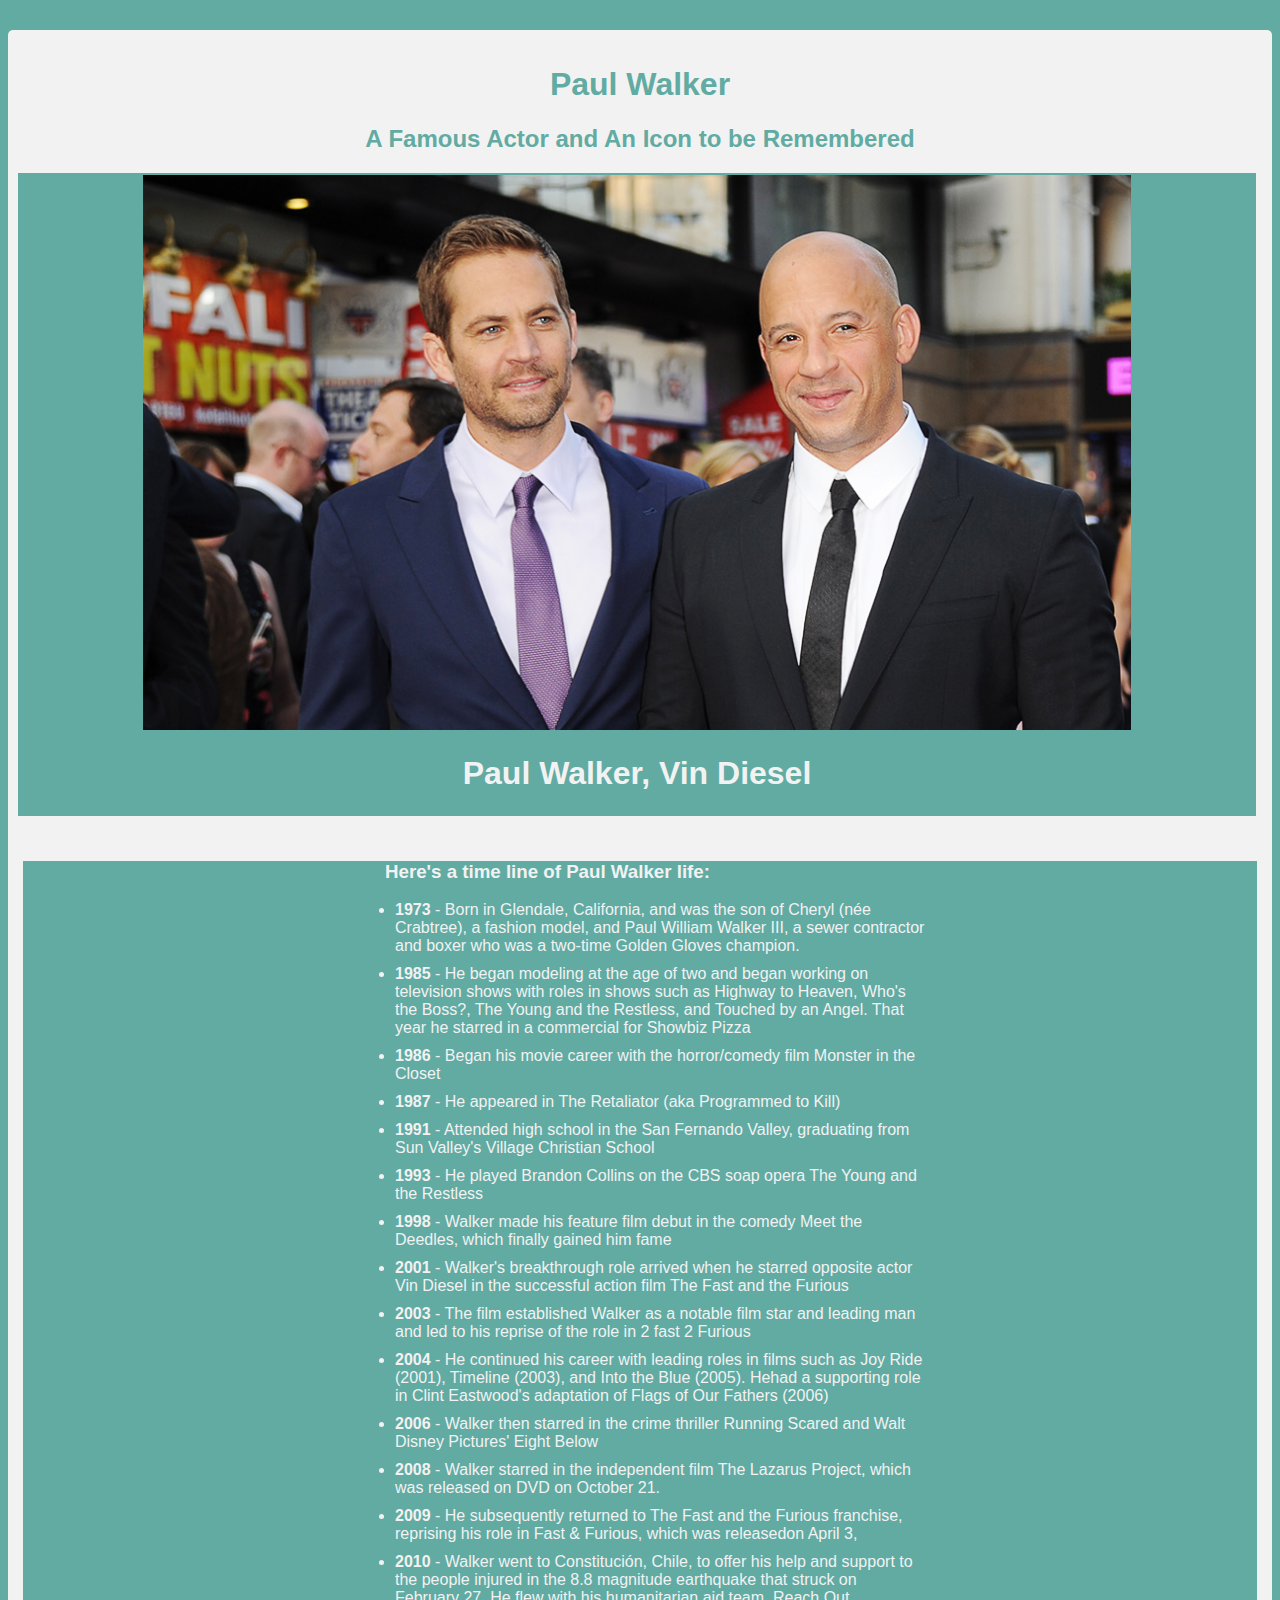
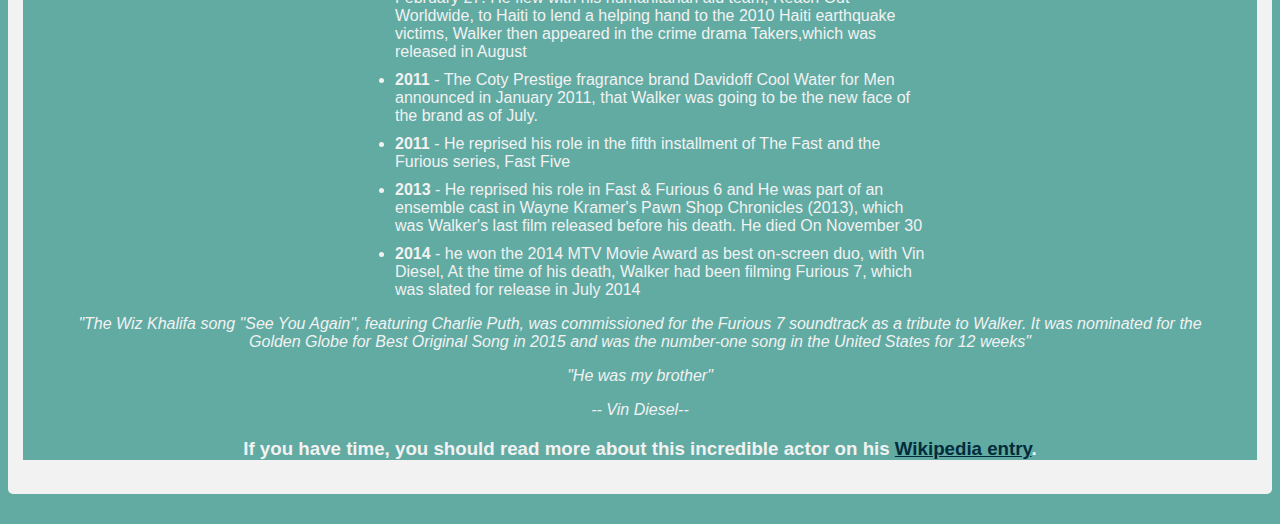
<file: index.html>
<!DOCTYPE html>
<html>
<head>
    <meta charset="utf-8" />
    <meta http-equiv="X-UA-Compatible" content="IE=edge">
    <title>Paul Walker Tribute page</title>
    <meta name="viewport" content="width=device-width, initial-scale=1">
    <link rel="stylesheet" type="text/css" media="screen" href="main.css" />
    
</head>
<body>
    <div id="main">
  <h1 id="title">Paul Walker</h1>
  <div><h2>A Famous Actor and An Icon to be Remembered</h2></div>
  <div id="img-div">
    <img id="image" src="images/vw.jpg" alt "Paul Walker" class="responsive">
    <div id="img-caption">
      <h1> Paul Walker, Vin Diesel </h1>
    </div>
  </div>
  <div id="tribute-info">
    <ul>
      <h3 id="headline">Here's a time line of Paul Walker life:</h3>
      <li><strong>1973</strong> - Born in Glendale, California, and was the son of Cheryl (née Crabtree), a fashion model, and Paul William Walker III,
                                  a sewer contractor and boxer who was a two-time Golden Gloves champion.</li>
      <li><strong>1985</strong> - He began modeling at the age of two and began working on television shows with roles in shows such as Highway to Heaven, Who's the Boss?, The Young and the Restless, and Touched by an Angel. That
                                  year he starred in a commercial for Showbiz Pizza </li>   
      <li><strong>1986</strong> - Began his movie career with the horror/comedy film Monster in the Closet</li>
      <li><strong>1987</strong> - He appeared in The Retaliator (aka Programmed to Kill)</li>
      <li><strong>1991</strong> - Attended high school in the San Fernando Valley, graduating from Sun Valley's Village Christian School</li>
      <li><strong>1993</strong> - He played Brandon Collins on the CBS soap opera The Young and the Restless</li>
      <li><strong>1998</strong> - Walker made his feature film debut in the comedy Meet the Deedles, which finally gained him fame</li>
      <li><strong>2001</strong> - Walker's breakthrough role arrived when he starred opposite actor Vin Diesel in the successful action film The Fast and the Furious</li>
      <li><strong>2003</strong> - The film established Walker as a notable film star and leading man and led to his reprise of the role in 2 fast 2 Furious</li>
      <li><strong>2004</strong> - He continued his career with leading roles in films such as Joy Ride (2001), Timeline (2003), and Into the Blue (2005). Hehad a supporting role in Clint Eastwood's adaptation of Flags of Our Fathers (2006)</li>
      <li><strong>2006</strong> - Walker then starred in the crime thriller Running Scared and Walt Disney Pictures' Eight Below</li>
      <li><strong>2008</strong> - Walker starred in the independent film The Lazarus Project, which was released on DVD on October 21.</li>
      <li><strong>2009</strong> - He subsequently returned to The Fast and the Furious franchise, reprising his role in Fast & Furious, which was releasedon April 3,</li>
      <li><strong>2010</strong> - Walker went to Constitución, Chile, to offer his help and support to the people injured in the 8.8 magnitude earthquake that
                                  struck on February 27. He flew with his humanitarian aid team, Reach Out Worldwide, to Haiti to lend a helping hand to the
                                  2010 Haiti earthquake victims, Walker then appeared in the crime drama Takers,which was released in August </li>
      <li><strong>2011</strong> - The Coty Prestige fragrance brand Davidoff Cool Water for Men announced in January 2011, that Walker was going to be the new face of the brand as of July.</li>
      <li><strong>2011</strong> - He reprised his role in the fifth installment of The Fast and the Furious series, Fast Five</li>
      <li><strong>2013</strong> - He reprised his role in Fast & Furious 6 and He was part of an ensemble cast in Wayne Kramer's Pawn Shop Chronicles (2013), which was Walker's last film released before his death. He died On November 30</li>
      <li><strong>2014</strong> - he won the 2014 MTV Movie Award as best on-screen duo, with Vin Diesel, At the time of his death, Walker had been filming Furious 7, which was slated for release in July 2014</li>

    </ul>
    <blockquote>
      <p>"The Wiz Khalifa song "See You Again", featuring Charlie Puth, was commissioned for the Furious 7 soundtrack as a tribute
      to Walker. It was nominated for the Golden Globe for Best Original Song in 2015 and was the number-one song in the United
      States for 12 weeks"</p>
      <p>"He was my brother"</p>
      <div>-- Vin Diesel--</div>
    </blockquote>
    <h3>If you have time, you should read more about this incredible actor on his <a id="tribute-link" href="https://en.wikipedia.org/wiki/Paul_Walker" target="_blank">Wikipedia entry</a>.</h3>
  </div>
</div>
    
</body>
</html>
</file>
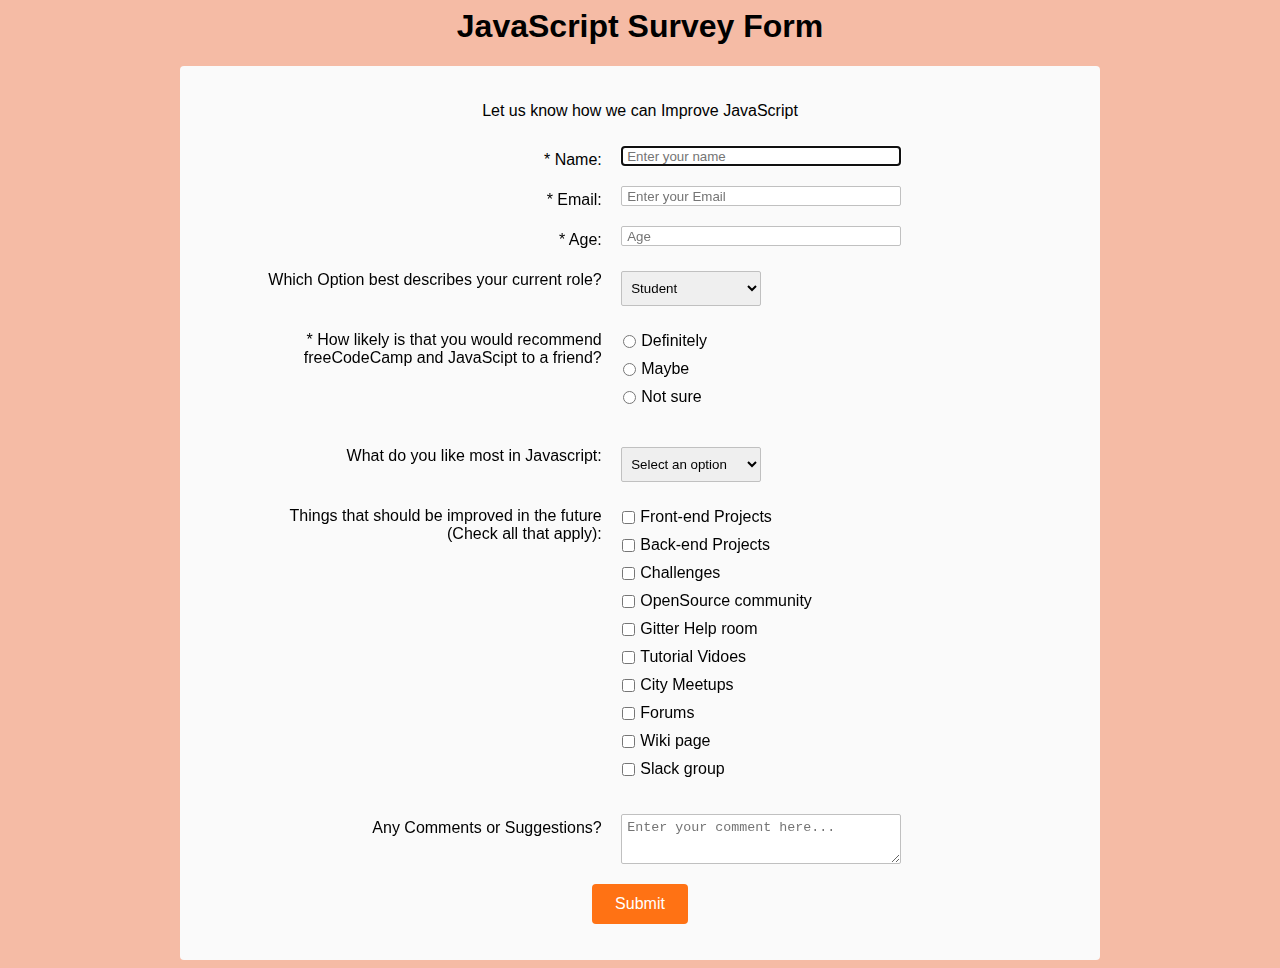
<file: Survey page/index.html>
<script src="https://cdn.freecodecamp.org/testable-projects-fcc/v1/bundle.js"></script>
<!DOCTYPE html>
<html lang="en">

<head>

    <meta charset="utf-8" />
    <meta http-equiv="X-UA-Compatible" content="IE=edge">
    <title>SurveyForm</title>
    <meta name="viewport" content="width=device-width, initial-scale=1">
    <link rel="stylesheet" type="text/css" media="screen" href="main.css" />

</head>

<body>
    <h1 id="title"> JavaScript Survey Form </h1>
    <div id="form-body">
        <p id="description">
            Let us know how we can Improve JavaScript
        </p>
        <form id="survey-form" method="GET" action="https://crossorigin.me/https://cool-sami12.github.io">
            <div class="rowTab">
                <div class="labels">
                    <label id="name-label" for="name">* Name: </label>

                </div>
                <div class="rightTab">
                    <input autofocus type="text" name="name" id="name" class="input-field" placeholder="Enter your name"
                        required>
                </div>
            </div>
            <div class="rowTab">
                <div class="labels">
                    <label id="email-label" for="email-label">* Email: </label>
                </div>
                <div class="rightTab">
                    <input type="email" name="email" id="email" class="input-field" required placeholder="Enter your Email">

                </div>
                <div class="rowTab">
                    <div class="labels">
                        <label id="number-label" for="age">* Age: </label>
                    </div>
                    <div class="rightTab">
                        <input type="number" name="age" id="number" min="1" max="125" class="input-field" placeholder="Age">
                    </div>
                </div>
                <div class="rowTab">
                    <div class="labels">
                        <label for="currentPos">Which Option best describes your current role?</label>
                    </div>
                    <div class="rightTab">
                        <select id="dropdown" name="currentPos" class="dropdown">
                            <option disabled value>Select an option</option>
                            <option value="student">Student</option>
                            <option value="job">Full Time</option>
                            <option value="learner">Full Time Learner</option>
                            <option value="preferNo">Prefer not to say</option>
                            <option value="other">Other</option>

                        </select>

                    </div>
                </div>
                <div class="rowTab">
                    <div class="labels">
                        <label for="userRating">* How likely is that you would recommend freeCodeCamp and JavaScipt to
                            a friend?</label>
                    </div>
                    <div class="rightTab">
                        <ul style="list-style: none;">
                            <li class="radio"><label>Definitely<input name="radio-buttons" value="1" type="radio" class="userRatings"></label></li>
                            <li class="radio"><label>Maybe<input name="radio-buttons" value="2" type="radio" class="userRatings"></label></li>
                            <li class="radio"><label>Not sure<input name="radio-buttons" value="3" type="radio" class="userRatings">
                                </label></li>
                        </ul>
                    </div>
                </div>
                <div class="rowTab">
                    <div class="labels">
                        <label for="most-like">What do you like most in Javascript: </label>
                    </div>
                    <div class="rightTab">
                        <select id="most-like" name="mostlike" class="dropdown">
                            <option disabled selected value>Select an option </option>
                            <option value="challenges">Challenges</option>
                            <option value="projects">Projects</option>
                            <option value="community">Community</option>
                            <option value="opensource">OpenSource</option>
                        </select>
                    </div>
                </div>
                <div class="rowTab">
                    <div class="labels">
                        <label for="preferences">Things that should be improved in the future<br>(Check all that
                            apply): </label>
                    </div>
                    <div class="rightTab">
                        <ul id="preferences" style="list-style: none; ">
                            <li class="checkbox"><label><input name="prefer" value="1" type="checkbox" class="userRatings">Front-end
                                    Projects</label></li>
                            <li class="checkbox">
                                <label>
                                    <input name="prefer" value="2" type="checkbox" class="userRatings">Back-end
                                    Projects</label>
                            </li>
                            <li class="checkbox">
                                <label>
                                    <input name="prefer" value="3" type="checkbox" class="userRatings">Challenges</label>
                            </li>
                            <li class="checkbox">
                                <label>
                                    <input name="prefer" value="4" type="checkbox" class="userRatings">OpenSource
                                    community</label>
                            </li>
                            <li class="checkbox">
                                <label>
                                    <input name="prefer" value="5" type="checkbox" class="userRatings">Gitter Help room</label>
                            </li>
                            <li class="checkbox">
                                <label>
                                    <input name="prefer" value="6" type="checkbox" class="userRatings">Tutorial Vidoes</label>
                            </li>
                            <li class="checkbox">
                                <label>
                                    <input name="prefer" value="7" type="checkbox" class="userRatings">City Meetups</label>
                            </li>
                            <li class="checkbox">
                                <label>
                                    <input name="prefer" value="8" type="checkbox" class="userRatings">Forums</label>
                            </li>
                            <li class="checkbox">
                                <label>
                                    <input name="prefer" value="9" type="checkbox" class="userRatings">Wiki page</label>
                            </li>
                            <li class="checkbox">
                                <label>
                                    <input name="prefer" value="10" type="checkbox" class="userRatings">Slack group</label>
                            </li>
                        </ul>
                    </div>
                    <div class="rowTab">
                        <div class="labels">
                            <label for="comments">Any Comments or Suggestions?</label>
                        </div>
                        <div class="rightTab">
                            <textarea id="comments" class="input-field" style="height:50px;resize:vertical;" name="comment"
                                placeholder="Enter your comment here..."></textarea>
                        </div>
                    </div>
                    <button id="submit" type="submit">Submit</button>


                </div>


            </div>



        </form>


    </div>
</body>

</html>
<!-- 

Hello Camper!

For now, the test suite only works in Chrome! Please read the README below in the JS Editor before beginning. Feel free to delete this message once you have read it. Good luck and Happy Coding! 

- The freeCodeCamp Team 

-->
</file>
<file: main.css>
html,body{
    font-family:"Trebuchet MS", Helvetica, sans-serif;
    text-align: center;
    min-width: 260px;
    color:#f2f2f2;
    background-color: #61aba3;
}
#main{
    margin:30px auto;
    padding: 15px;
    border: 0px solid;
    border-radius: 5px;
    background:#f2f2f2;
}
#title,h2{
  color:#61aba3;
}
.responsive{
    width: 80%;
    height: auto;
}
#img{
  max-width: 100%; 
  display: block; 
  margin: auto;
}
#img-div{
  margin:-5px;
  margin-top:20px;
  width:100%;
  border:2px solid #61aba3;
  background: #61aba3;

}
#img-caption{
  margin:15px;
}
#headline{
  margin-top:50px;
  text-align:left;
  color:#f2f2f2;
}
#tribute-info{
  color:#f2f2f2;
  background-color:  #61aba3;

}
ul{
  max-width:550px;
  margin:0 auto;
  text-align:left;
}
li{
  margin: 10px;
}
blockquote{
  font-style: italic;
}
#tribute-link{
    color: #022b3b;
}
</file>
<file: Survey page/main.css>
html,
body {
  background-color: #f5bba5;
  text-align: center;
  font-family: 'Raleway', Helvetica, sans-serif;
  min-width: 320px;
}

header {
  font-size: 2em;
  font-weight: bold;
  margin: 20px;
}

#form-body {
  background-color: rgb(250, 250, 250);
  margin: 0 auto;
  border-radius: 4px;
  width: 75%;
  max-width: 900px;
  padding: 10px;
  padding-top: 20px;
}

.labels {
  display: inline-block;
  text-align: right;
  width: 40%;
  padding: 5px;
  vertical-align: top;
  margin-top: 10px;
}

.rightTab {
  display: inline-block;
  text-align: left;
  width: 48%;
  vertical-align: middle;
}

.input-field {
  height: 20px;
  width: 280px;
  padding: 5px;
  margin: 10px;
  border: 1px solid #c0c0c0;
  border-radius: 2px;
}
@media screen and (max-width: 833px) {
  .input-field {
    width: 80%;
  }
  select {
    width: 90%;
  }
}

@media screen and (max-width: 520px) {
  .labels {
    width: 100%;
    text-align: left;
  }
  .rightTab {
    width: 80%;
    float: left;
  }
  .input-field {
    width: 100%;
  }
  select {
    width: 100%;
  }
}

#userAge {
  width: 40px;
}

.userRatings,
input[type="checkbox"] {
  float: left;
  margin-right: 5px;
}

#submit {
  background-color: #ff7214;
  border-radius: 4px;
  color: white;
  font-size: 1em;
  height: 40px;
  width: 96px;
  margin: 10px;
  border: 0px solid;
}

.dropdown {
  height: 35px;
  width: 140px;
  padding: 5px;
  margin: 10px;  
  margin-top: 15px;
  border: 1px solid #c0c0c0;
  border-radius: 2px;
}

.radio, .checkbox {
  position: relative;
  left: -43px;
  margin-left: 10px;
  display: block;
  padding-bottom: 10px;
}
</file>
